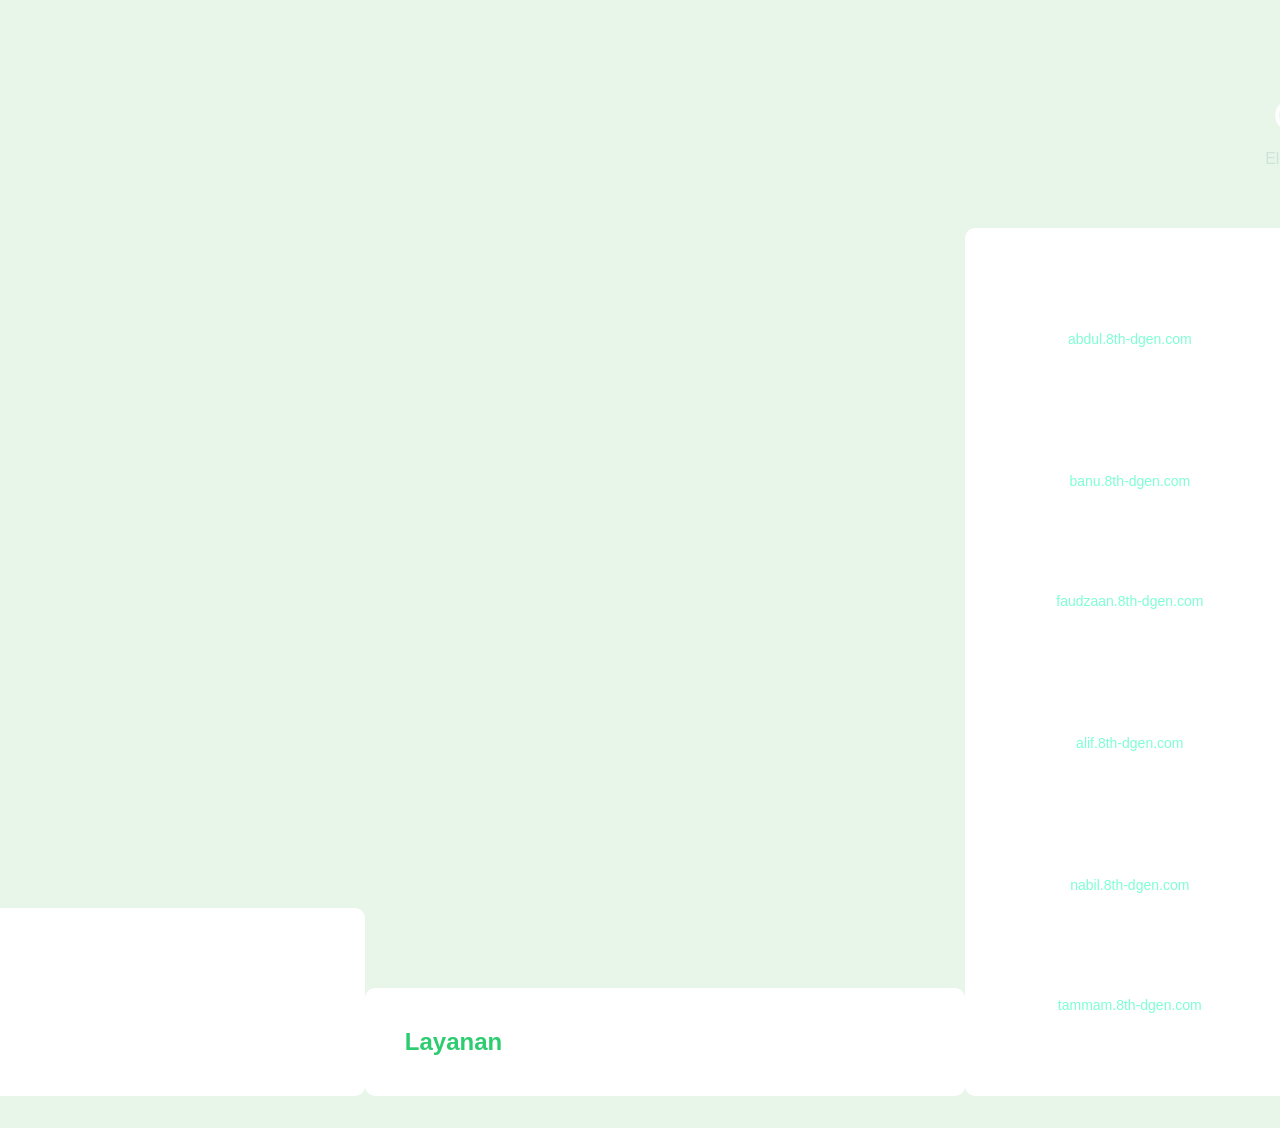
<file: index.html>
<!DOCTYPE html>
<html lang="id">
<head>
  <meta charset="UTF-8">
  <title>Website Tim</title>
  <link rel="stylesheet" href="css/style.css">
</head>
<body>

  <!-- HEADER -->
  <div id="header"></div>

  <!-- HERO -->
  <div id="hero"></div>

  <!-- ABOUT -->
  <div id="about"></div>

  <!-- SERVICES -->
  <div id="services"></div>

  <!-- TEAM -->
  <div id="team"></div>

  <!-- CONTACT -->
  <div id="contact"></div>

  <!-- FOOTER -->
  <div id="footer"></div>

  <script>
    function loadSection(id, file) {
      fetch("sections/" + file)
        .then(res => res.text())
        .then(data => {
          document.getElementById(id).innerHTML = data;
        });
    }

    loadSection("header", "header.html");
    loadSection("hero", "hero.html");
    loadSection("about", "about.html");
    loadSection("services", "services.html");
    loadSection("team", "team.html");
    loadSection("contact", "contact.html");
    loadSection("footer", "footer.html");
  </script>

</body>
</html>
</file>
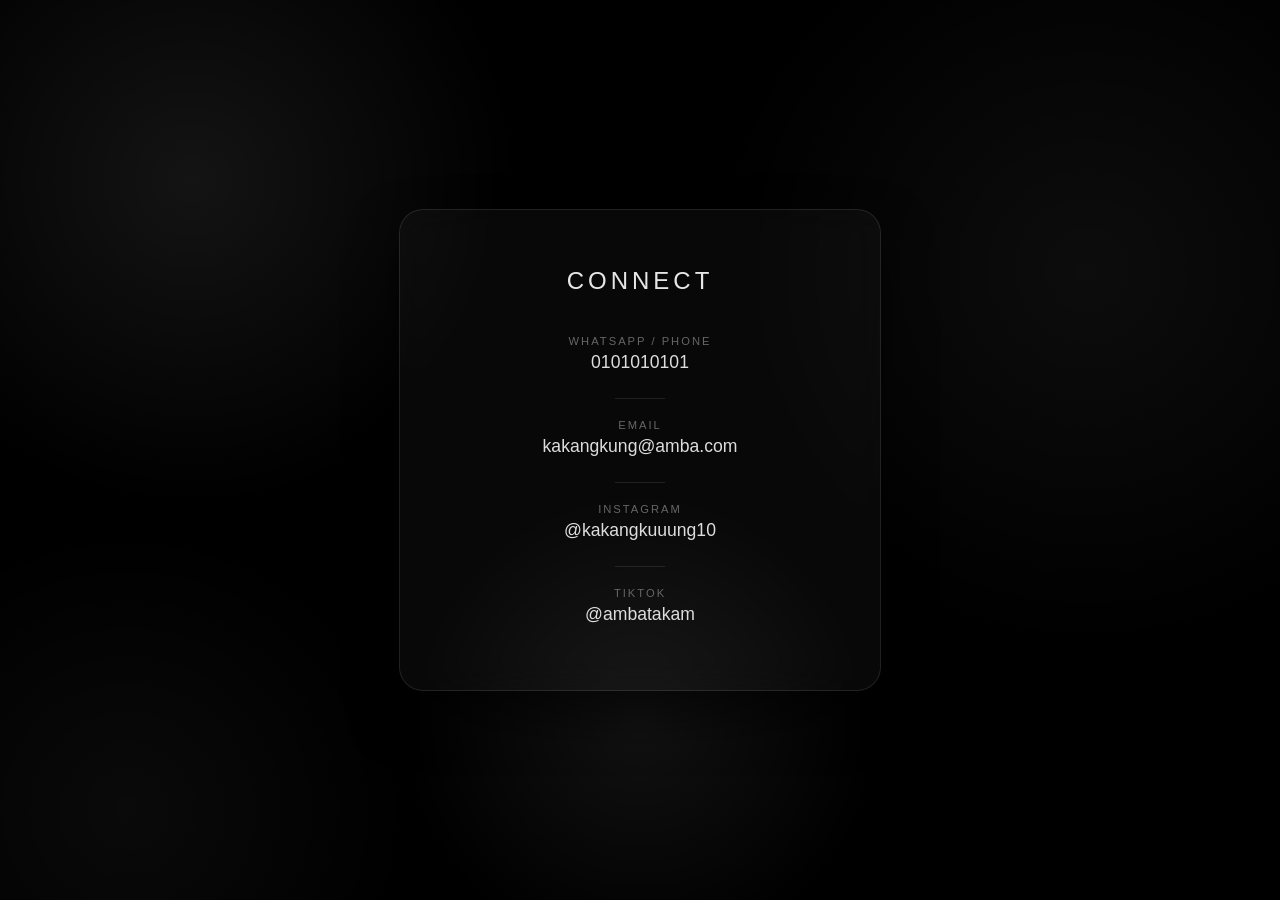
<file: sections/contact.html>
<!DOCTYPE html>
<html lang="id">
<head>
    <meta charset="UTF-8">
    <meta name="viewport" content="width=device-width, initial-scale=1.0">
    <title>Contact Us | Kakangkung</title>
    <style>
        /* Dasar & Background */
        body {
            margin: 0;
            padding: 0;
            display: flex;
            justify-content: center;
            align-items: center;
            min-height: 100vh;
            background-color: #000;
            /* Efek bercak putih smooth menggunakan radial gradient */
            background-image: 
                radial-gradient(circle at 15% 20%, rgba(255, 255, 255, 0.08) 0%, transparent 25%),
                radial-gradient(circle at 85% 30%, rgba(255, 255, 255, 0.05) 0%, transparent 30%),
                radial-gradient(circle at 50% 80%, rgba(255, 255, 255, 0.07) 0%, transparent 25%),
                radial-gradient(circle at 10% 90%, rgba(255, 255, 255, 0.04) 0%, transparent 20%);
            font-family: 'Inter', -apple-system, BlinkMacSystemFont, sans-serif;
            color: #ffffff;
            overflow: hidden;
        }

        /* Kartu Kontak */
        .contact-card {
            background: rgba(255, 255, 255, 0.03);
            backdrop-filter: blur(15px);
            -webkit-backdrop-filter: blur(15px);
            border: 1px solid rgba(255, 255, 255, 0.1);
            border-radius: 24px;
            padding: 40px;
            width: 90%;
            max-width: 400px;
            text-align: center;
            box-shadow: 0 25px 50px rgba(0, 0, 0, 0.5);
            animation: fadeIn 1s ease-out;
        }

        h1 {
            font-weight: 300;
            letter-spacing: 4px;
            margin-bottom: 40px;
            text-transform: uppercase;
            font-size: 1.5rem;
            color: rgba(255, 255, 255, 0.9);
        }

        /* Item List */
        .contact-item {
            margin-bottom: 25px;
            transition: all 0.3s ease;
        }

        .contact-item a {
            text-decoration: none;
            color: inherit;
            display: block;
        }

        .label {
            display: block;
            font-size: 0.7rem;
            text-transform: uppercase;
            color: #666;
            letter-spacing: 2px;
            margin-bottom: 5px;
        }

        .value {
            font-size: 1.1rem;
            font-weight: 400;
            color: #ddd;
            transition: color 0.3s ease;
        }

        /* Hover Effects */
        .contact-item:hover {
            transform: scale(1.05);
        }

        .contact-item:hover .value {
            color: #fff;
            text-shadow: 0 0 10px rgba(255, 255, 255, 0.5);
        }

        /* Garis Pemisah */
        .hr {
            height: 1px;
            width: 50px;
            background: rgba(255, 255, 255, 0.1);
            margin: 0 auto 20px;
        }

        /* Animasi */
        @keyframes fadeIn {
            from { opacity: 0; transform: translateY(20px); }
            to { opacity: 1; transform: translateY(0); }
        }

    </style>
</head>
<body>

    <div class="contact-card">
        <h1>Connect</h1>

        <div class="contact-item">
            <a href="tel:0101010101">
                <span class="label">WhatsApp / Phone</span>
                <span class="value">0101010101</span>
            </a>
        </div>

        <div class="hr"></div>

        <div class="contact-item">
            <a href="mailto:kakangkung@amba.com">
                <span class="label">Email</span>
                <span class="value">kakangkung@amba.com</span>
            </a>
        </div>

        <div class="hr"></div>

        <div class="contact-item">
            <a href="https://instagram.com/kakangkuuung10" target="_blank">
                <span class="label">Instagram</span>
                <span class="value">@kakangkuuung10</span>
            </a>
        </div>

        <div class="hr"></div>

        <div class="contact-item">
            <a href="https://tiktok.com/@ambatakam" target="_blank">
                <span class="label">TikTok</span>
                <span class="value">@ambatakam</span>
            </a>
        </div>
    </div>

</body>
</html>
</file>
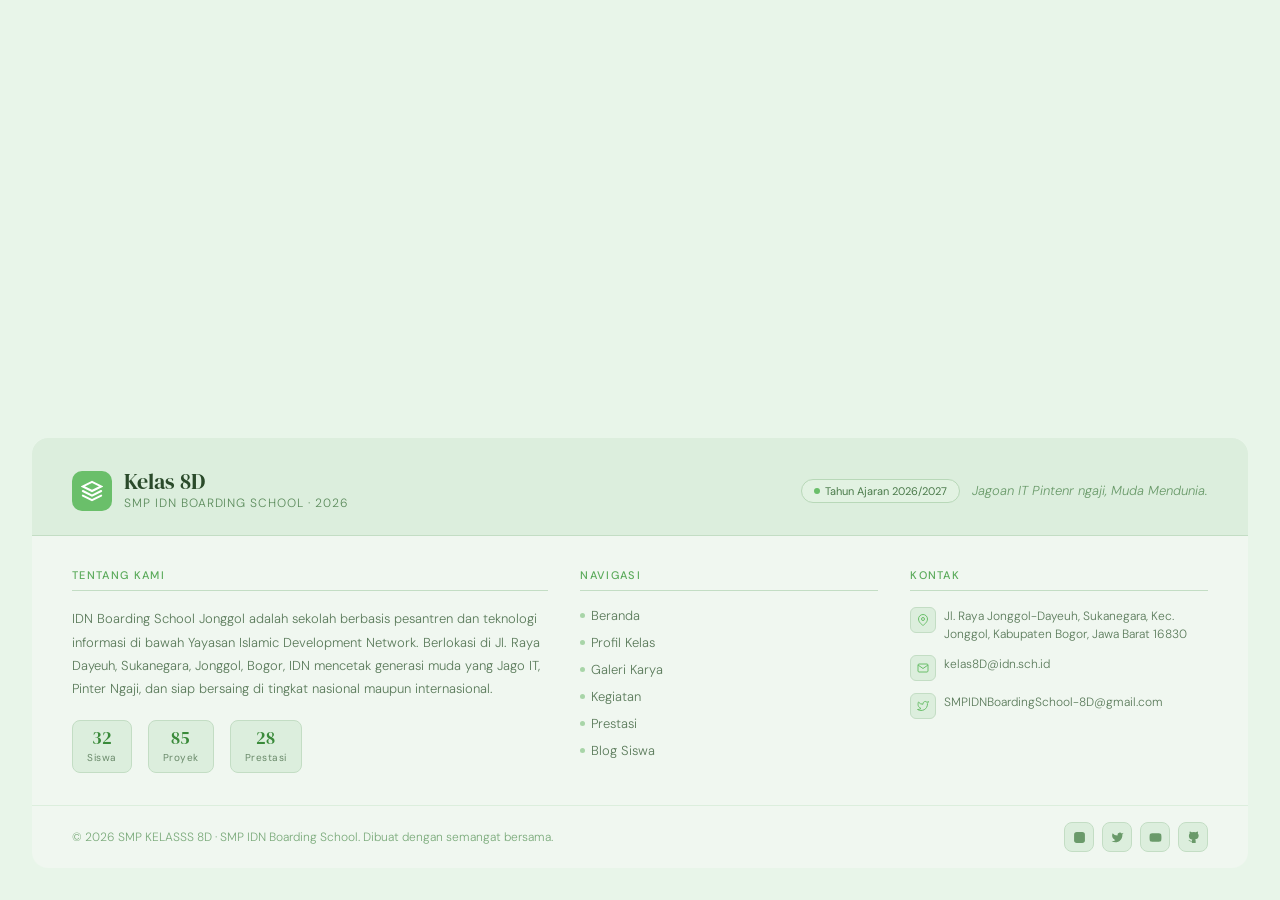
<file: sections/footer.html>
<!DOCTYPE html>
<html lang="id">
<head>
  <meta charset="UTF-8">
  <meta name="viewport" content="width=device-width, initial-scale=1.0">
  <title>Footer Portofolio Kelas</title>
  <link href="https://fonts.googleapis.com/css2?family=DM+Serif+Display:ital@0;1&family=DM+Sans:wght@300;400;500&display=swap" rel="stylesheet">
  <style>
    * { margin: 0; padding: 0; box-sizing: border-box; }

    body {
      background: #e8f5e9;
      display: flex;
      align-items: flex-end;
      min-height: 100vh;
      padding: 2rem;
    }

    .pf-footer {
      font-family: 'DM Sans', sans-serif;
      background: #f0f7f0;
      color: #3a5a3a;
      border-radius: 16px;
      overflow: hidden;
      width: 100%;
    }

    .pf-top-band {
      background: #dceedd;
      padding: 2rem 2.5rem 1.5rem;
      border-bottom: 1px solid #c3ddc4;
      display: flex;
      align-items: center;
      justify-content: space-between;
      flex-wrap: wrap;
      gap: 1rem;
    }

    .pf-brand { display: flex; align-items: center; gap: 12px; }

    .pf-logo {
      width: 40px; height: 40px;
      background: #6abf6a;
      border-radius: 10px;
      display: flex; align-items: center; justify-content: center;
    }

    .pf-logo svg { width: 22px; height: 22px; }

    .pf-brand-name {
      font-family: 'DM Serif Display', serif;
      font-size: 22px; color: #2a4a2a; line-height: 1;
    }

    .pf-brand-sub {
      font-size: 12px; color: #5a8a5a; font-weight: 300;
      margin-top: 3px; letter-spacing: 0.08em; text-transform: uppercase;
    }

    .pf-tagline {
      font-size: 13px; color: #6a9a6a; font-weight: 300;
      font-style: italic; max-width: 260px; text-align: right; line-height: 1.5;
    }

    .pf-badge {
      background: #e2f2e2; border: 1px solid #b8d8b8;
      border-radius: 20px; padding: 4px 12px;
      font-size: 11px; color: #4a7a4a;
      display: inline-flex; align-items: center; gap: 5px;
    }

    .pf-badge-dot {
      width: 6px; height: 6px; border-radius: 50%; background: #6abf6a;
      animation: pulse-dot 2s infinite;
    }

    @keyframes pulse-dot {
      0%, 100% { opacity: 1; } 50% { opacity: 0.4; }
    }

    .pf-main {
      padding: 2rem 2.5rem;
      display: grid;
      grid-template-columns: 1.6fr 1fr 1fr;
      gap: 2rem;
    }

    .pf-col-title {
      font-size: 11px; font-weight: 500; color: #5aaa5a;
      text-transform: uppercase; letter-spacing: 0.12em;
      margin-bottom: 1rem;
      border-bottom: 1px solid #c3ddc4; padding-bottom: 8px;
    }

    .pf-about p {
      font-size: 13px; color: #5a7a5a; line-height: 1.8; font-weight: 300;
    }

    .pf-stats { display: flex; gap: 1rem; margin-top: 1.2rem; }

    .pf-stat {
      background: #dceedd; border: 1px solid #c3ddc4;
      border-radius: 8px; padding: 8px 14px; text-align: center;
    }

    .pf-stat-num {
      font-size: 18px; font-weight: 500; color: #3a8a3a;
      font-family: 'DM Serif Display', serif; line-height: 1;
    }

    .pf-stat-lbl { font-size: 10px; color: #6a8a6a; margin-top: 4px; letter-spacing: 0.05em; }

    .pf-links { list-style: none; padding: 0; margin: 0; }
    .pf-links li { margin-bottom: 10px; }
    .pf-links a {
      font-size: 13px; color: #5a7a5a; text-decoration: none;
      font-weight: 300; display: flex; align-items: center; gap: 6px;
      transition: color 0.2s;
    }
    .pf-links a:hover { color: #3a8a3a; }
    .pf-links a::before {
      content: ''; width: 5px; height: 5px; border-radius: 50%;
      background: #a8d5a8; flex-shrink: 0;
    }

    .pf-contact-item { display: flex; align-items: flex-start; gap: 8px; margin-bottom: 12px; }

    .pf-contact-icon {
      width: 26px; height: 26px;
      background: #dceedd; border: 1px solid #c3ddc4;
      border-radius: 6px; display: flex; align-items: center; justify-content: center; flex-shrink: 0;
    }

    .pf-contact-icon svg { width: 12px; height: 12px; stroke: #6abf6a; fill: none; stroke-width: 2; }

    .pf-contact-text { font-size: 12px; color: #5a7a5a; font-weight: 300; line-height: 1.5; }

    .pf-divider { border: none; border-top: 1px solid #dceedd; margin: 0; }

    .pf-bottom {
      padding: 1rem 2.5rem;
      display: flex; align-items: center; justify-content: space-between;
      flex-wrap: wrap; gap: 0.8rem;
    }

    .pf-copy { font-size: 12px; color: #7aaa7a; font-weight: 300; }

    .pf-socials { display: flex; gap: 8px; }

    .pf-soc-btn {
      width: 30px; height: 30px; border-radius: 8px;
      background: #dceedd; border: 1px solid #c3ddc4;
      display: flex; align-items: center; justify-content: center;
      cursor: pointer; transition: background 0.2s, border-color 0.2s;
    }

    .pf-soc-btn:hover { background: #c3ddc4; border-color: #6abf6a; }
    .pf-soc-btn svg { width: 13px; height: 13px; fill: #6a9a6a; }

    @media (max-width: 640px) {
      .pf-main { grid-template-columns: 1fr 1fr; }
      .pf-tagline { text-align: left; }
    }

    @media (max-width: 420px) {
      .pf-main { grid-template-columns: 1fr; }
      .pf-top-band { flex-direction: column; align-items: flex-start; }
    }
  </style>
</head>
<body>

<footer class="pf-footer">
  <!-- Top Band -->
  <div class="pf-top-band">
    <div class="pf-brand">
      <div class="pf-logo">
        <svg viewBox="0 0 24 24" fill="none" stroke="#fff" stroke-width="2.2" stroke-linecap="round">
          <path d="M12 2L2 7l10 5 10-5-10-5z"/>
          <path d="M2 17l10 5 10-5"/>
          <path d="M2 12l10 5 10-5"/>
        </svg>
      </div>
      <div>
        <div class="pf-brand-name">Kelas 8D </div>
        <div class="pf-brand-sub">SMP IDN Boarding School · 2026</div>
      </div>
    </div>
    <div style="display:flex;align-items:center;gap:12px;flex-wrap:wrap;">
      <div class="pf-badge">
        <div class="pf-badge-dot"></div>
        Tahun Ajaran 2026/2027
      </div>
      <div class="pf-tagline">Jagoan IT Pintenr ngaji, Muda Mendunia.</div>
    </div>
  </div>

  <!-- Main Content -->
  <div class="pf-main">

    <!-- Tentang Kami -->
    <div class="pf-about">
      <div class="pf-col-title">Tentang Kami</div>
      <p>IDN Boarding School Jonggol adalah sekolah berbasis pesantren dan teknologi informasi di bawah Yayasan Islamic Development Network. Berlokasi di Jl. Raya Dayeuh, Sukanegara, Jonggol, Bogor, IDN mencetak generasi muda yang Jago IT, Pinter Ngaji, dan siap bersaing di tingkat nasional maupun internasional.</p>
      <div class="pf-stats">
        <div class="pf-stat">
          <div class="pf-stat-num">32</div>
          <div class="pf-stat-lbl">Siswa</div>
        </div>
        <div class="pf-stat">
          <div class="pf-stat-num">85</div>
          <div class="pf-stat-lbl">Proyek</div>
        </div>
        <div class="pf-stat">
          <div class="pf-stat-num">28</div>
          <div class="pf-stat-lbl">Prestasi</div>
        </div>
      </div>
    </div>

    <!-- Navigasi -->
    <div>
      <div class="pf-col-title">Navigasi</div>
      <ul class="pf-links">
        <li><a href="#">Beranda</a></li>
        <li><a href="#">Profil Kelas</a></li>
        <li><a href="#">Galeri Karya</a></li>
        <li><a href="#">Kegiatan</a></li>
        <li><a href="#">Prestasi</a></li>
        <li><a href="#">Blog Siswa</a></li>
      </ul>
    </div>

    <!-- Kontak -->
    <div>
      <div class="pf-col-title">Kontak</div>
      <div class="pf-contact-item">
        <div class="pf-contact-icon">
          <svg viewBox="0 0 24 24"><path d="M21 10c0 7-9 13-9 13s-9-6-9-13a9 9 0 0 1 18 0z"/><circle cx="12" cy="10" r="3"/></svg>
        </div>
        <div class="pf-contact-text">Jl. Raya Jonggol-Dayeuh, Sukanegara, Kec. Jonggol, Kabupaten Bogor, Jawa Barat 16830</div>
      </div>
      <div class="pf-contact-item">
        <div class="pf-contact-icon">
          <svg viewBox="0 0 24 24"><path d="M4 4h16c1.1 0 2 .9 2 2v12c0 1.1-.9 2-2 2H4c-1.1 0-2-.9-2-2V6c0-1.1.9-2 2-2z"/><polyline points="22,6 12,13 2,6"/></svg>
        </div>
        <div class="pf-contact-text">kelas8D@idn.sch.id</div>
      </div>
      <div class="pf-contact-item">
        <div class="pf-contact-icon">
          <svg viewBox="0 0 24 24"><path d="M23 3a10.9 10.9 0 0 1-3.14 1.53 4.48 4.48 0 0 0-7.86 3v1A10.66 10.66 0 0 1 3 4s-4 9 5 13a11.64 11.64 0 0 1-7 2c9 5 20 0 20-11.5a4.5 4.5 0 0 0-.08-.83A7.72 7.72 0 0 0 23 3z"/></svg>
        </div>
        <div class="pf-contact-text">SMPIDNBoardingSchool-8D@gmail.com</div>
      </div>
    </div>

  </div>

  <hr class="pf-divider">

  <!-- Bottom Bar -->
  <div class="pf-bottom">
    <div class="pf-copy">© 2026 SMP KELASSS 8D · SMP IDN Boarding School. Dibuat dengan semangat bersama.</div>
    <div class="pf-socials">
      <div class="pf-soc-btn" title="Instagram">
        <svg viewBox="0 0 24 24"><rect x="2" y="2" width="20" height="20" rx="5" ry="5"/><path d="M16 11.37A4 4 0 1 1 12.63 8 4 4 0 0 1 16 11.37z"/><line x1="17.5" y1="6.5" x2="17.51" y2="6.5"/></svg>
      </div>
      <div class="pf-soc-btn" title="Twitter / X">
        <svg viewBox="0 0 24 24"><path d="M23 3a10.9 10.9 0 0 1-3.14 1.53 4.48 4.48 0 0 0-7.86 3v1A10.66 10.66 0 0 1 3 4s-4 9 5 13a11.64 11.64 0 0 1-7 2c9 5 20 0 20-11.5a4.5 4.5 0 0 0-.08-.83A7.72 7.72 0 0 0 23 3z"/></svg>
      </div>
      <div class="pf-soc-btn" title="YouTube">
        <svg viewBox="0 0 24 24"><path d="M22.54 6.42a2.78 2.78 0 0 0-1.95-1.96C18.88 4 12 4 12 4s-6.88 0-8.59.46a2.78 2.78 0 0 0-1.95 1.96A29 29 0 0 0 1 12a29 29 0 0 0 .46 5.58A2.78 2.78 0 0 0 3.41 19.6C5.12 20 12 20 12 20s6.88 0 8.59-.46a2.78 2.78 0 0 0 1.95-1.95A29 29 0 0 0 23 12a29 29 0 0 0-.46-5.58z"/><polygon points="9.75 15.02 15.5 12 9.75 8.98 9.75 15.02"/></svg>
      </div>
      <div class="pf-soc-btn" title="GitHub">
        <svg viewBox="0 0 24 24"><path d="M9 19c-5 1.5-5-2.5-7-3m14 6v-3.87a3.37 3.37 0 0 0-.94-2.61c3.14-.35 6.44-1.54 6.44-7A5.44 5.44 0 0 0 20 4.77 5.07 5.07 0 0 0 19.91 1S18.73.65 16 2.48a13.38 13.38 0 0 0-7 0C6.27.65 5.09 1 5.09 1A5.07 5.07 0 0 0 5 4.77a5.44 5.44 0 0 0-1.5 3.78c0 5.42 3.3 6.61 6.44 7A3.37 3.37 0 0 0 9 18.13V22"/></svg>
      </div>
    </div>
  </div>
</footer>

</body>
</html>
</file>
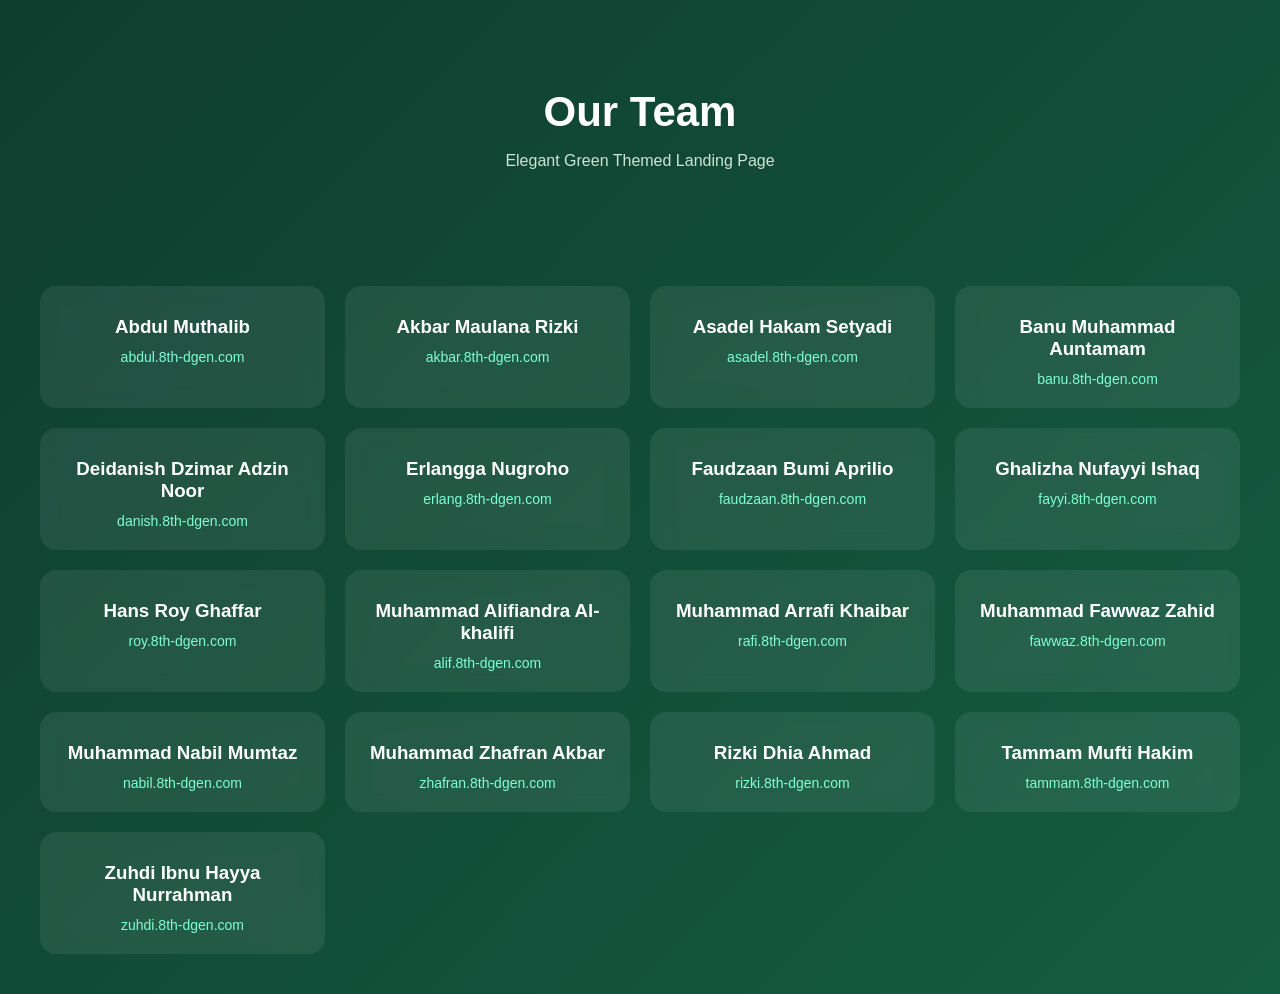
<file: sections/team.html>
<!DOCTYPE html>
<html lang="id">
<head>
  <meta charset="UTF-8">
  <meta name="viewport" content="width=device-width, initial-scale=1.0">
  <title>Team Landing Page</title>
  <style>
    body {
      margin: 0;
      font-family: 'Segoe UI', Tahoma, Geneva, Verdana, sans-serif;
      background: linear-gradient(135deg, #0f3d2e, #145c42);
      color: #ffffff;
    }

    header {
      text-align: center;
      padding: 60px 20px;
    }

    header h1 {
      font-size: 42px;
      margin-bottom: 10px;
    }

    header p {
      color: #cce5d9;
    }

    .container {
      display: grid;
      grid-template-columns: repeat(auto-fit, minmax(250px, 1fr));
      gap: 20px;
      padding: 40px;
    }

    .card {
      background: rgba(255, 255, 255, 0.08);
      border-radius: 16px;
      padding: 20px;
      text-align: center;
      backdrop-filter: blur(10px);
      transition: transform 0.3s, box-shadow 0.3s;
    }

    .card:hover {
      transform: translateY(-8px);
      box-shadow: 0 10px 25px rgba(0,0,0,0.3);
    }

    .card h3 {
      margin: 10px 0;
    }

    .card a {
      color: #7fffd4;
      text-decoration: none;
      font-size: 14px;
    }

    .card a:hover {
      text-decoration: underline;
    }

    footer {
      text-align: center;
      padding: 20px;
      font-size: 14px;
      color: #cce5d9;
    }
  </style>
</head>
<body>

<header>
  <h1>Our Team</h1>
  <p>Elegant Green Themed Landing Page</p>
</header>

<section class="container">

  <div class="card"><h3>Abdul Muthalib</h3><a href="https://abdul.8th-dgen.com" target="_blank">abdul.8th-dgen.com</a></div>
  <div class="card"><h3>Akbar Maulana Rizki</h3><a href="https://akbar.8th-dgen.com" target="_blank">akbar.8th-dgen.com</a></div>
  <div class="card"><h3>Asadel Hakam Setyadi</h3><a href="https://asadel.8th-dgen.com" target="_blank">asadel.8th-dgen.com</a></div>
  <div class="card"><h3>Banu Muhammad Auntamam</h3><a href="https://banu.8th-dgen.com" target="_blank">banu.8th-dgen.com</a></div>
  <div class="card"><h3>Deidanish Dzimar Adzin Noor</h3><a href="https://danish.8th-dgen.com" target="_blank">danish.8th-dgen.com</a></div>
  <div class="card"><h3>Erlangga Nugroho</h3><a href="https://erlang.8th-dgen.com" target="_blank">erlang.8th-dgen.com</a></div>
  <div class="card"><h3>Faudzaan Bumi Aprilio</h3><a href="https://faudzaan.8th-dgen.com" target="_blank">faudzaan.8th-dgen.com</a></div>
  <div class="card"><h3>Ghalizha Nufayyi Ishaq</h3><a href="https://fayyi.8th-dgen.com" target="_blank">fayyi.8th-dgen.com</a></div>
  <div class="card"><h3>Hans Roy Ghaffar</h3><a href="https://roy.8th-dgen.com" target="_blank">roy.8th-dgen.com</a></div>
  <div class="card"><h3>Muhammad Alifiandra Al-khalifi</h3><a href="https://alif.8th-dgen.com" target="_blank">alif.8th-dgen.com</a></div>
  <div class="card"><h3>Muhammad Arrafi Khaibar</h3><a href="https://rafi.8th-dgen.com" target="_blank">rafi.8th-dgen.com</a></div>
  <div class="card"><h3>Muhammad Fawwaz Zahid</h3><a href="https://fawwaz.8th-dgen.com" target="_blank">fawwaz.8th-dgen.com</a></div>
  <div class="card"><h3>Muhammad Nabil Mumtaz</h3><a href="https://nabil.8th-dgen.com" target="_blank">nabil.8th-dgen.com</a></div>
  <div class="card"><h3>Muhammad Zhafran Akbar</h3><a href="https://zhafran.8th-dgen.com" target="_blank">zhafran.8th-dgen.com</a></div>
  <div class="card"><h3>Rizki Dhia Ahmad</h3><a href="https://rizki.8th-dgen.com" target="_blank">rizki.8th-dgen.com</a></div>
  <div class="card"><h3>Tammam Mufti Hakim</h3><a href="https://tammam.8th-dgen.com" target="_blank">tammam.8th-dgen.com</a></div>
  <div class="card"><h3>Zuhdi Ibnu Hayya Nurrahman</h3><a href="https://zuhdi.8th-dgen.com" target="_blank">zuhdi.8th-dgen.com</a></div>

</section>


</body>
</html>
</file>
<file: css/style.css>
body {
  margin: 0;
  font-family: Arial, sans-serif;
  background: #f4f4f4;
}

section {
  padding: 40px;
  margin: 20px;
  background: white;
  border-radius: 10px;
}

h1, h2 {
  color: #2ecc71;
}

.container {
  max-width: 1000px;
  margin: auto;
}
</file>
